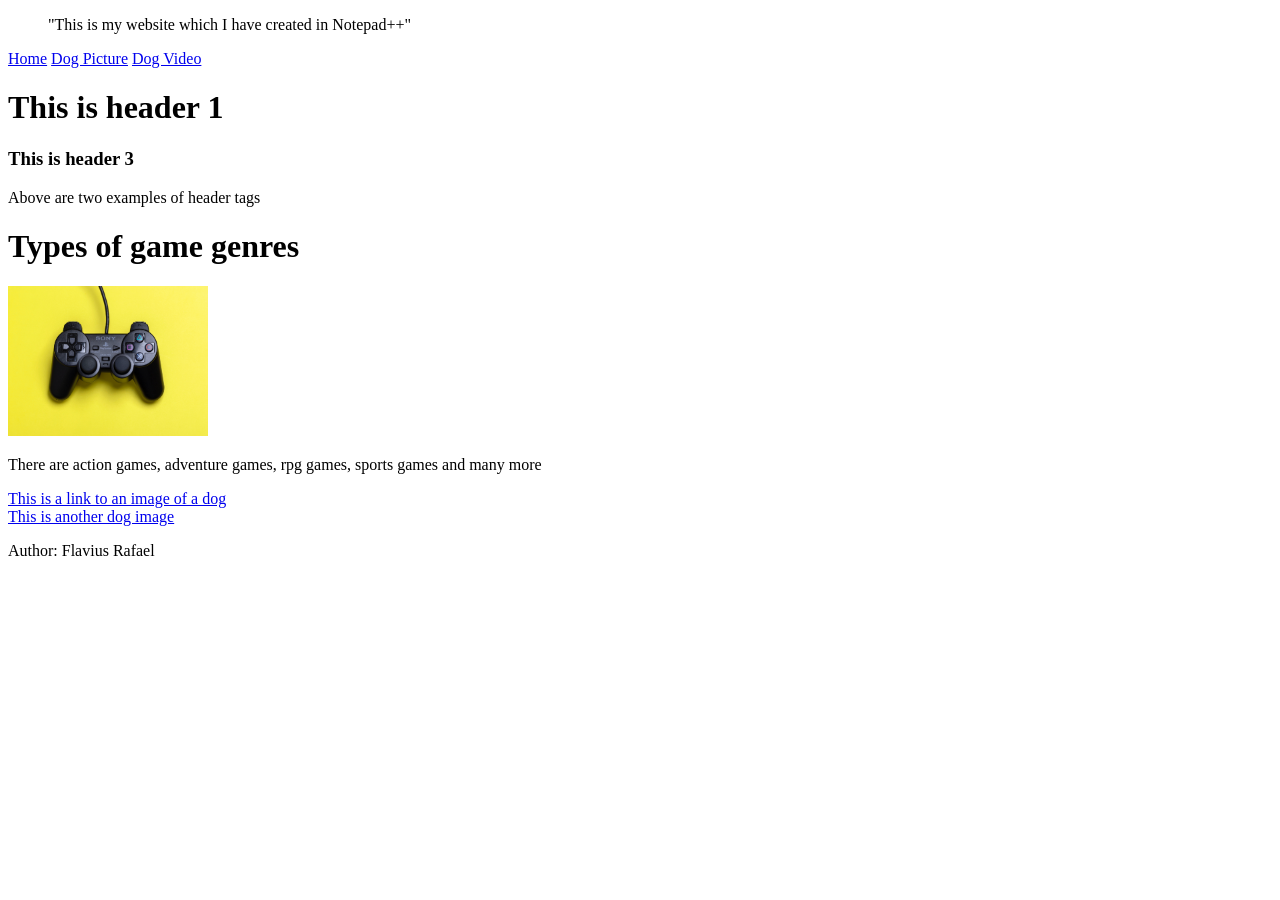
<file: Assignment/Assignment.html>
<!doctype html>
<html lang="en">
<head>
	<title>Assignment</title>
	<meta charset="UTF-8">
	<link rel="stylesheet" href="style.css">
	<blockquote><p> "This is my website which I have created in Notepad++" </p></blockquote>
</head>
<body>
	<nav>
	<a href="Assignment.html">Home</a>
	<a href="Dog.html">Dog Picture</a>
	<a href="Dog_Video.html">Dog Video</a>
	</nav>
<h1> This is header 1 </h1>
<h3>This is header 3</h3>
<p>Above are two examples of header tags</p>

<main>
<h1> Types of game genres</h1>
<img class = "gaming-image" src="pexels-stas-knop-1579240.jpg">
<br>
<p>
 There are action games, adventure games, rpg games, sports games and many more</p>
</main>
<a href="dog.html">This is a link to an image of a dog</a>
<br>
<a href="https://undark.org/wp-content/uploads/2022/09/dog.jpg">This is another dog image</a>
<footer>
<p> Author: Flavius Rafael<p>
</footer>

</body>
</html>
</file>
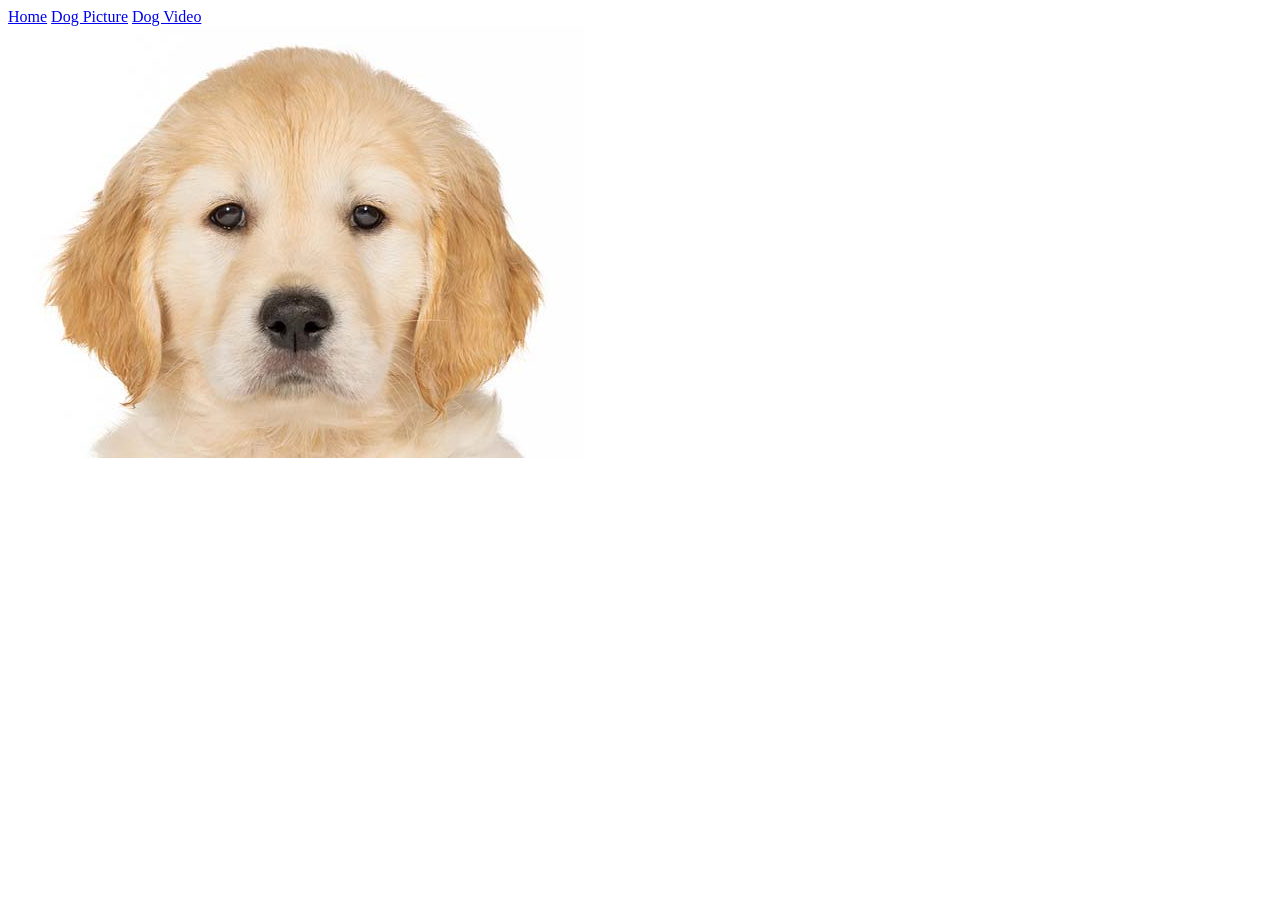
<file: Assignment/Dog.html>
<!doctype html>
<html lang="en">
<head>
	<title>Dog Image</title>
	<meta charset="UTF-8">
	<link rel="stylesheet" href="style.css">
</head>
<body>
	<nav>
	<a href="Assignment.html">Home</a>
	<a href="Dog.html">Dog Picture</a>
	<a href="Dog_Video.html">Dog Video</a>
	</nav>
<img src= "dog.jpg">
</file>
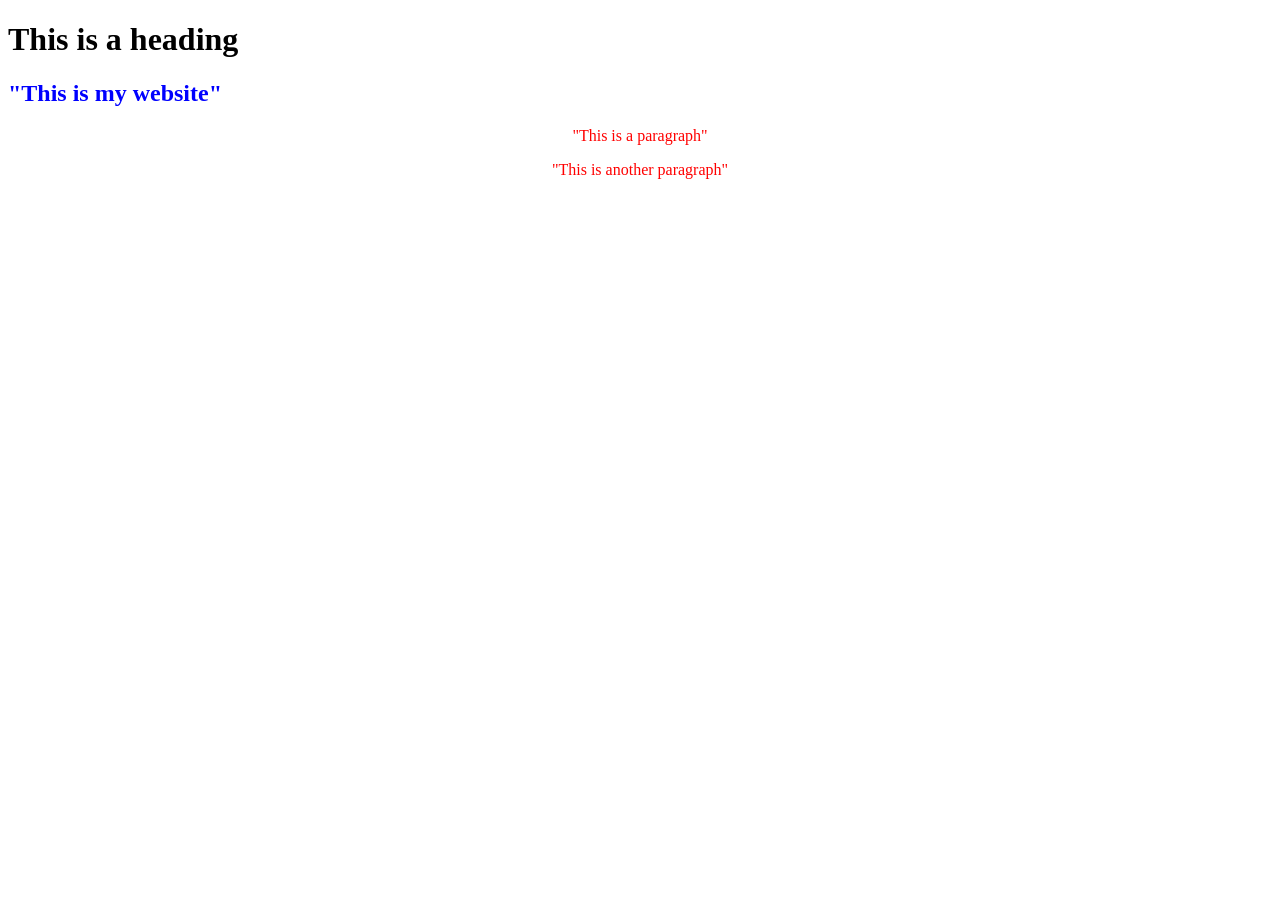
<file: Basic_HTML_and_CSS/Basic_HTML_3.html>
<!doctype html>
<html lang="en">
<head>
<style>
</style>
<link rel="stylesheet" type="text/css" href="Basic_CSS_1.css">
	<meta charset="UTF-8">
	<title>Basic HTML and CSS</title>
</head>
<body>
<h1> This is a heading </h1>

<div style="color:blue">
<h2>"This is my website"</h2>
<p>"This is a paragraph"</h2>
<p>"This is another paragraph"</p>

</body>
</file>
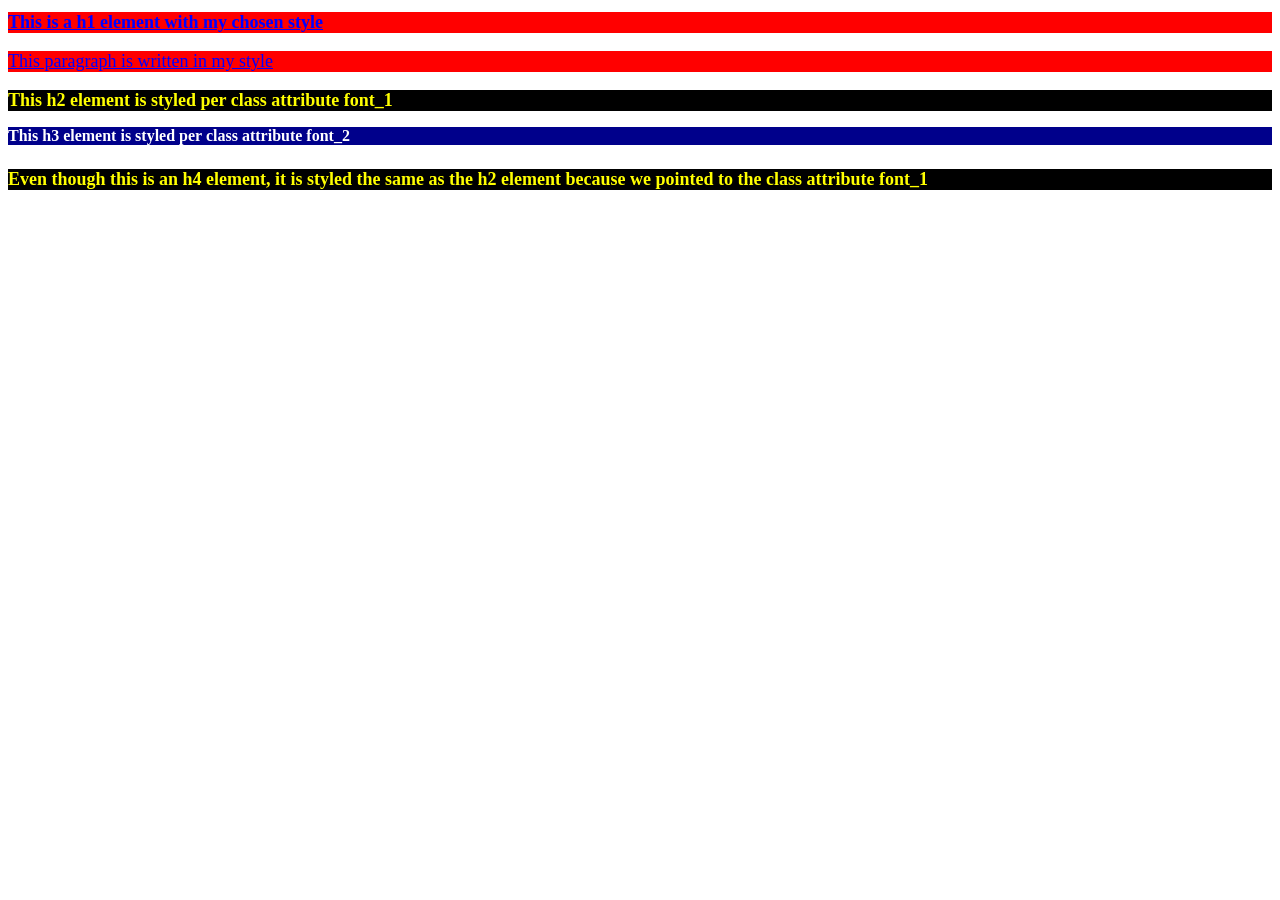
<file: Basic_HTML_and_CSS/Basic_HTML_4.html>
<!DOCTYPE html>
<html lang="en">
<head>
	<meta charset="UTF-8">
	<title>Document</title>
</head>
<body>
<style>
.font_1 {
background-color: black;
color: yellow;
font-size: large;
}

.font_2 {
background-color: darkblue;
color: white;
font-size: medium;
}

.My_Own_Style {
background: red;
color: blue;
text-decoration: underline;
font-weight: italic;
font-size:large;
}

</style>
<h1 class="My_Own_Style"> This is a h1 element with my chosen style</h1>
<p class="My_Own_Style"> This paragraph is written in my style</p>
<h2 class="font_1">This h2 element is styled per class attribute font_1</h2>
<h3 class="font_2">This h3 element is styled per class attribute font_2</h2>
<h4 class="font_1">Even though this is an h4 element, it is styled the same as the h2 element because we pointed to the class attribute font_1</h4>
	
</body>
</html>
</file>
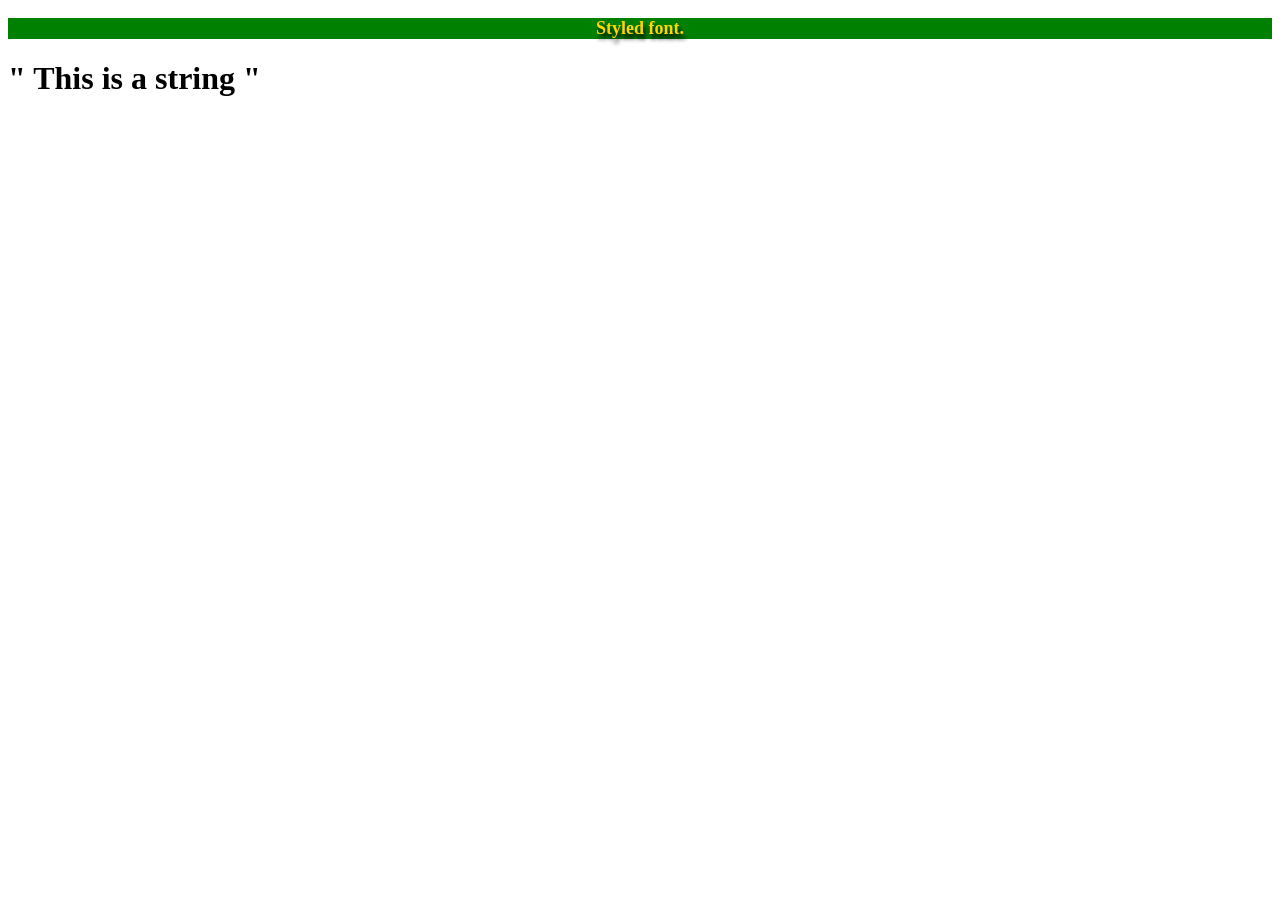
<file: Basic_HTML_and_CSS/Basic_HTML_5.html>
<!doctype html>
<html lang="en">
<head>
	<meta charset="UTF-8">
	<title>Document</title>
</head>
<body>
<link rel="stylesheet" type="text/css" href="Basic_CSS_2.css">
<p>Styled font.</p>
<h1>&quot; This is a string &quot;</h1>

	
</body>
</html>
</file>
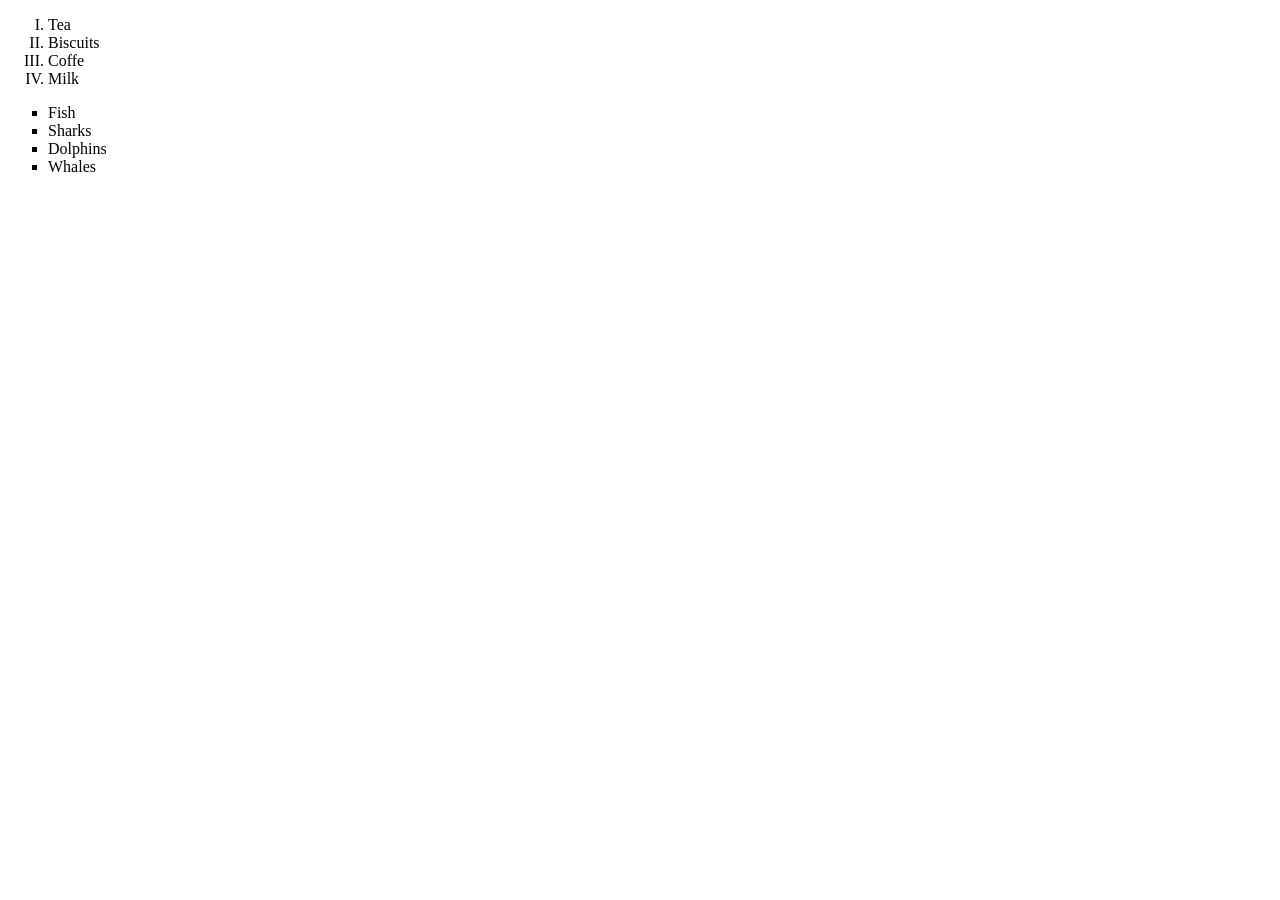
<file: Basic_HTML_and_CSS/HTML_Lists.html>
<!doctype html>
<html lang="en">
<head>
<link rel="stylesheet" href="CSS_Lists.css">
	<meta charset="UTF-8">
	<title>Ordered and unordered lists</title>
</head>
<body>

<ol>


<li>Tea</li>
<li>Biscuits</li>
<li>Coffe</li>
<li>Milk</li>

</ol>

<ul>
<li>Fish</li>
<li>Sharks</li>
<li>Dolphins</li>
<li>Whales</li>
</ul>

</body>
</html>
</file>
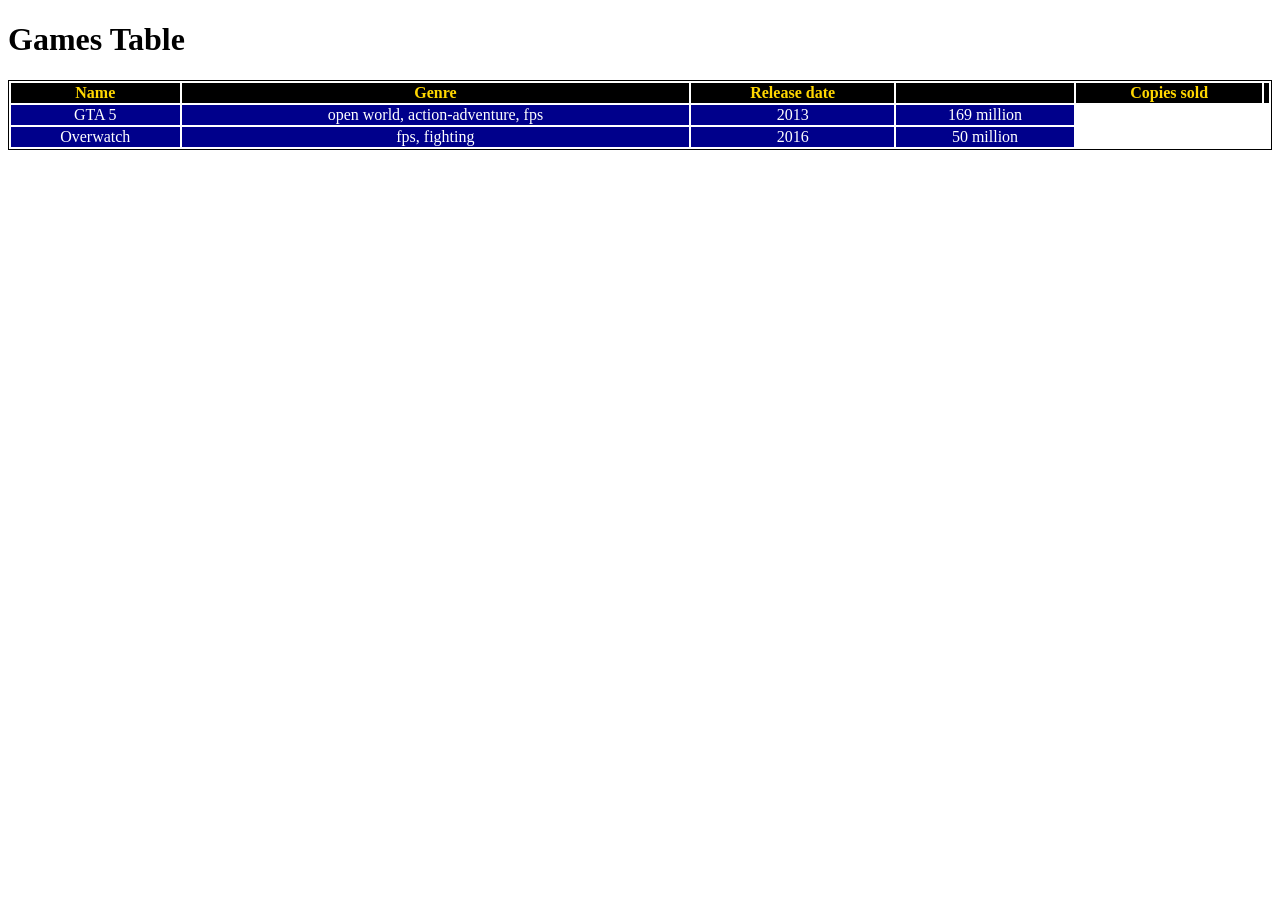
<file: Basic_HTML_and_CSS/HTML_Table.html>
<!doctype html>
<html lang="en">
<head>
<link rel="stylesheet" href="CSS_Table.css">
	<meta charset="UTF-8">
</head>
<body>
<h1> Games Table </h1>
<table class = "center"; style="width:100%" > 
<tr>
<th>Name </th>
<th>Genre </th>
<th> Release date <th>
<th> Copies sold<th>
</tr>
<tr>
<td> GTA 5 </td>
<td> open world, action-adventure, fps </td>
<td> 2013 </td>
<td> 169 million </td>
</tr>
<tr>
<td> Overwatch </td>
<td> fps, fighting </td>
<td> 2016 </td>
<td> 50 million </td>
</tr>

</table>

</body>
</html>
</file>
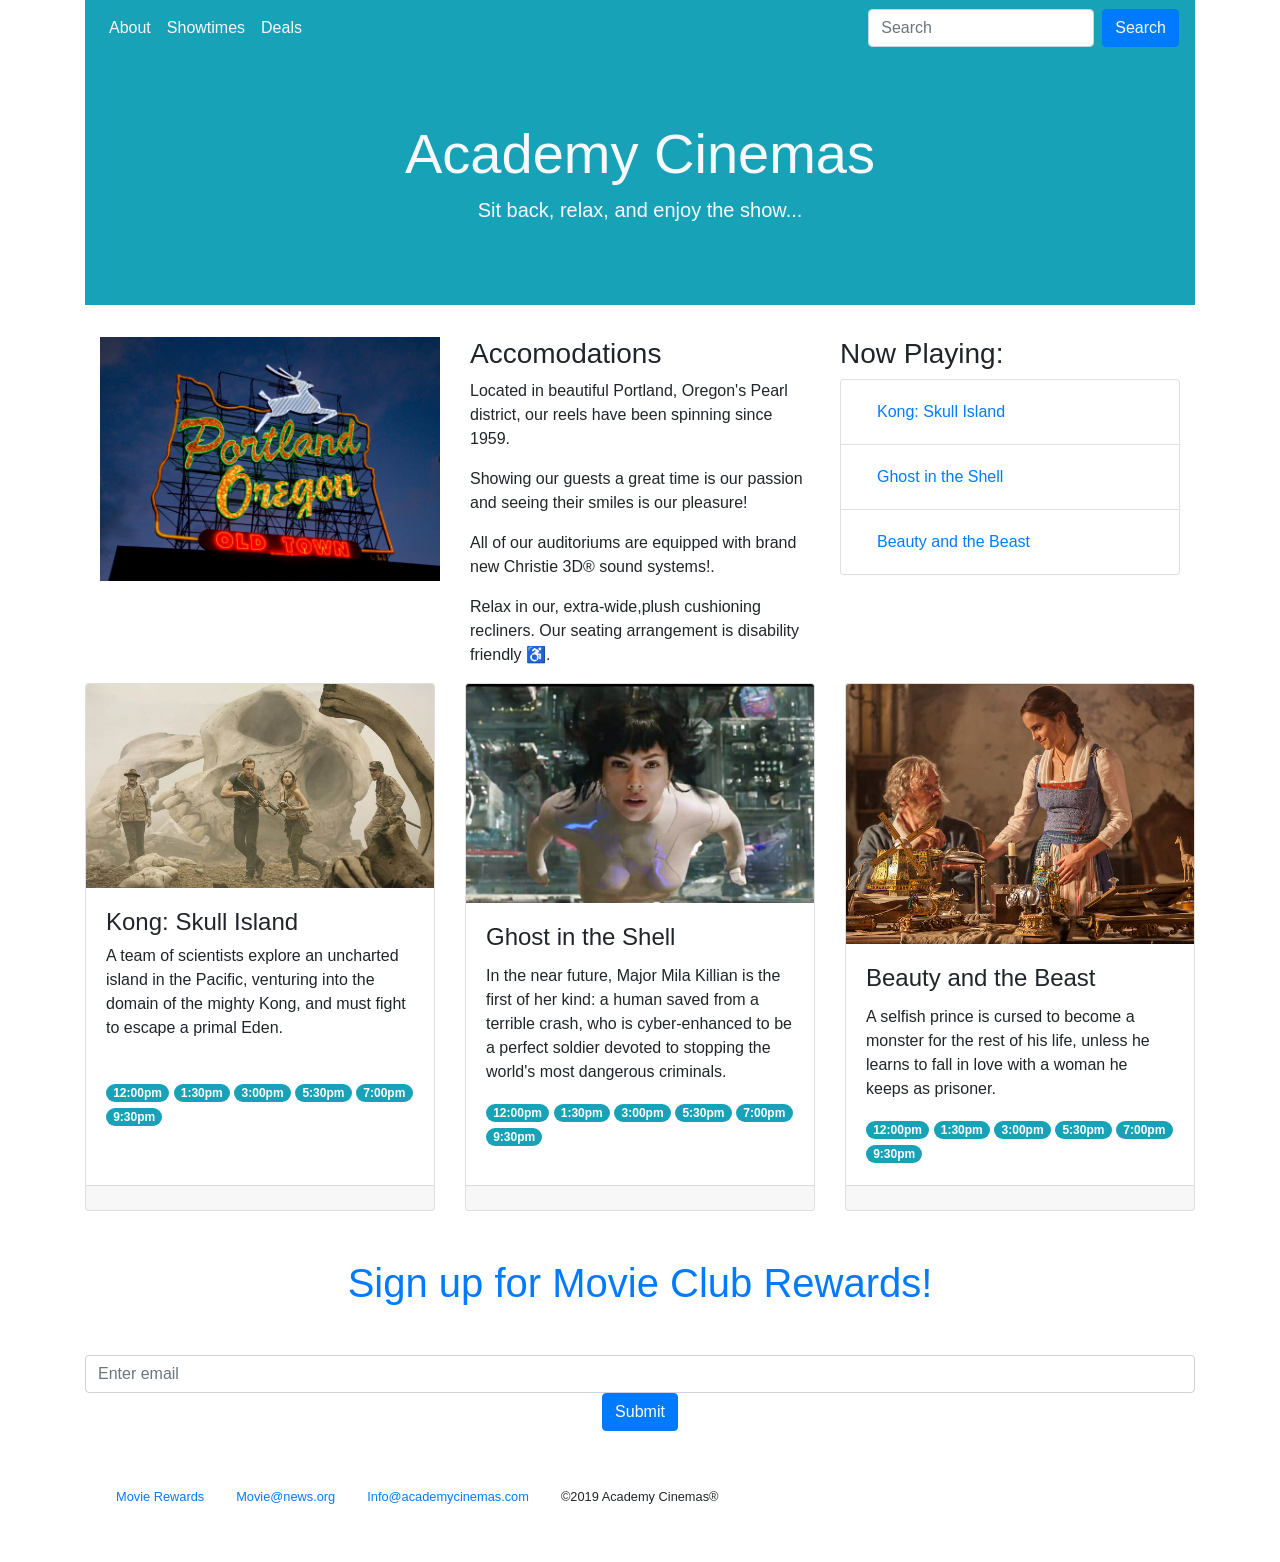
<file: boostrap4_project/academy_cinemas.html>
<!doctype html>
<html lang="en">
  <head>
    <!-- Required meta tags -->
    <meta charset="utf-8">
    <meta name="viewport" content="width=device-width, initial-scale=1, shrink-to-fit=no">

    <!-- Bootstrap CSS -->
    <link rel="stylesheet" href="https://cdn.jsdelivr.net/npm/bootstrap@4.0.0/dist/css/bootstrap.min.css" integrity="sha384-Gn5384xqQ1aoWXA+058RXPxPg6fy4IWvTNh0E263XmFcJlSAwiGgFAW/dAiS6JXm" crossorigin="anonymous">

    <title>Academy Cinema!</title>
  </head>
  <body>


    <div class="container">

        <nav class="navbar navbar-expand-lg navbar-light bg-info">

        <div class="collapse navbar-collapse" id="navbarTogglerDemo2">
            <ul class="navbar-nav mr-auto mt-2 mt-lg-0">
            <li class="nav-item active">
            <a class="nav-link text-light"href="#about">About</a>
        </li>
        <li class="nav-item active">
            <a class="nav-link text-light" href="#card-title">Showtimes</a>
        </li>
        <li class="nav-item active">
            <a class="nav-link text-light " href="#form-group">Deals</a>
        </li>
    </ul>
    <form class="form-inline my-2 my-lg-0">
        <input class="form-control mr-sm-2" type="search" placeholder="Search">
        <button class="btn btn-primary my-2 my-sm-0 text-light" type="submit">Search</button>

    </form>
    </div>
    </nav>

    <div class="jumbotron jumbotron-fluid bg-info text-center">


        <div class="container">
            <h1 class="display-4 text-light">Academy Cinemas</h1>
            <p class="lead text-light">Sit back, relax, and enjoy the show...</p>
        </div>
        </div>

        <div class="container">
            <div class="row">
            <div class="col-sm">
                <img class="img-fluid" src="./images/pdx.jpg" alt=""/>

            </div>

            <div class="col-sm">

            <h3 id ="about">Accomodations</h3>
            <p>Located in beautiful Portland, Oregon's Pearl district, our reels have been spinning since 1959.</p>
            <p>Showing our guests a great time is our passion and seeing their smiles is our pleasure!</p>
            <p>All of our auditoriums are equipped with brand new Christie 3D&reg; sound systems!.</p>
            <p>Relax in our, extra-wide,plush cushioning recliners. Our seating arrangement is disability friendly &#9855;.</p>
        </div>
        <div class="col-sm">
            <h3>Now Playing:</h3>
            <ul class="list-group">
                <li class="list-group-item">
                    <a class="nav-link" href="#">Kong: Skull Island</a>
                </li>
                <li class="list-group-item">
                    <a class="nav-link" href="#"> Ghost in the Shell</a>
                </li>
                <li class="list-group-item">
                    <a class="nav-link" href="#">Beauty and the Beast</a>
                </li>
            </ul>
            </div>
            </div>
            </div>


            <!--showtimes-->
<div class="card-deck">
    <div class="card">
      <img src="./images/kongskullisland.jpg" class="card-img-top" alt="Card image cap">
      <div class="card-body">
        <h4 id="card-title">Kong: Skull Island</h4>
        <p class="card-text">A team of scientists explore an uncharted island in the Pacific, venturing into the domain of the mighty Kong, and must fight to escape a primal Eden.</p><br>
        <span class="badge badge-pill badge-info">12:00pm</span>
        <span class="badge badge-pill badge-info">1:30pm</span>
        <span class="badge badge-pill badge-info">3:00pm</span>
        <span class="badge badge-pill badge-info">5:30pm</span>
        <span class="badge badge-pill badge-info">7:00pm</span>
        <span class="badge badge-pill badge-info">9:30pm</span>
      </div>
      <div class="card-footer"></div>
    </div>
    <div class="card">
      <img src="./images/ghostintheshell.jpg" class="card-img-top" alt="Card image cap">
      <div class="card-body">
        <h4 class="card-title">Ghost in the Shell</h4>
        <p class="card-text">In the near future, Major Mila Killian is the first of her kind: a human saved from a terrible crash, who is cyber-enhanced to be a perfect soldier devoted to stopping the world's most dangerous criminals.</p>
        <span class="badge badge-pill badge-info">12:00pm</span>
        <span class="badge badge-pill badge-info">1:30pm</span>
        <span class="badge badge-pill badge-info">3:00pm</span>
        <span class="badge badge-pill badge-info">5:30pm</span>
        <span class="badge badge-pill badge-info">7:00pm</span>
        <span class="badge badge-pill badge-info">9:30pm</span>
      </div>
      <div class="card-footer"></div>
    </div>
    <div class="card">
        <img class="card-img-top" src="./images/beautyandthebeast.jpg" alt="Card image cap">
        <div class="card-body">
          <h4 class="card-title">Beauty and the Beast</h4>
          <p class="card-text"> A selfish prince is cursed to become a monster for the rest of his life, unless he learns to fall in love with a woman he keeps as prisoner.</p>
         <span class="badge badge-pill badge-info">12:00pm</span>
         <span class="badge badge-pill badge-info">1:30pm</span>
         <span class="badge badge-pill badge-info">3:00pm</span>
         <span class="badge badge-pill badge-info">5:30pm</span>
         <span class="badge badge-pill badge-info">7:00pm</span>
         <span class="badge badge-pill badge-info">9:30pm</span>
      </div>
      <div class="card-footer"></div>
    </div>
  </div>
  <!--showtimes-->


            <div class="text-center">
                <form>
                    <h1 class="text-primary my-5">Sign up for Movie Club Rewards!</h1>
                    <div id="form-group">
                        <input type="email" class="form-control" id="exampleInputPassword1" aria-describedby="emailHelp" placeholder="Enter email">      
                    </div>
                    <button type="submit" class="btn btn-primary">Submit</button>
                </form>
              </div>
        
              <div class="container my-5">
                <ul class="nav nav-inline">
                    <li class="nav-item">
                        <small><a class="nav-link active" href="#">Movie Rewards</a></small>
                        </li>
                        <li class="nav-item">
                            <small><a class="nav-link" href="#">Movie@news.org</a></small>
                        </li>
                        <li class="nav-item">
                            <small><a class="nav-link" href="#">Info@academycinemas.com</a></small>
                        </li>
                        <li class="nav-item">
                            <small class="nav-link">&copy2019 Academy Cinemas&reg;</small>
                        </li>
                        </ul>
                </ul>
              </div>
 <!-- Optional JavaScript -->
    <!-- jQuery first, then Popper.js, then Bootstrap JS -->
    <script src="https://code.jquery.com/jquery-3.2.1.slim.min.js" integrity="sha384-KJ3o2DKtIkvYIK3UENzmM7KCkRr/rE9/Qpg6aAZGJwFDMVNA/GpGFF93hXpG5KkN" crossorigin="anonymous"></script>
    <script src="https://cdn.jsdelivr.net/npm/popper.js@1.12.9/dist/umd/popper.min.js" integrity="sha384-ApNbgh9B+Y1QKtv3Rn7W3mgPxhU9K/ScQsAP7hUibX39j7fakFPskvXusvfa0b4Q" crossorigin="anonymous"></script>
    <script src="https://cdn.jsdelivr.net/npm/bootstrap@4.0.0/dist/js/bootstrap.min.js" integrity="sha384-JZR6Spejh4U02d8jOt6vLEHfe/JQGiRRSQQxSfFWpi1MquVdAyjUar5+76PVCmYl" crossorigin="anonymous"></script>
    </body>
    </html>
</file>
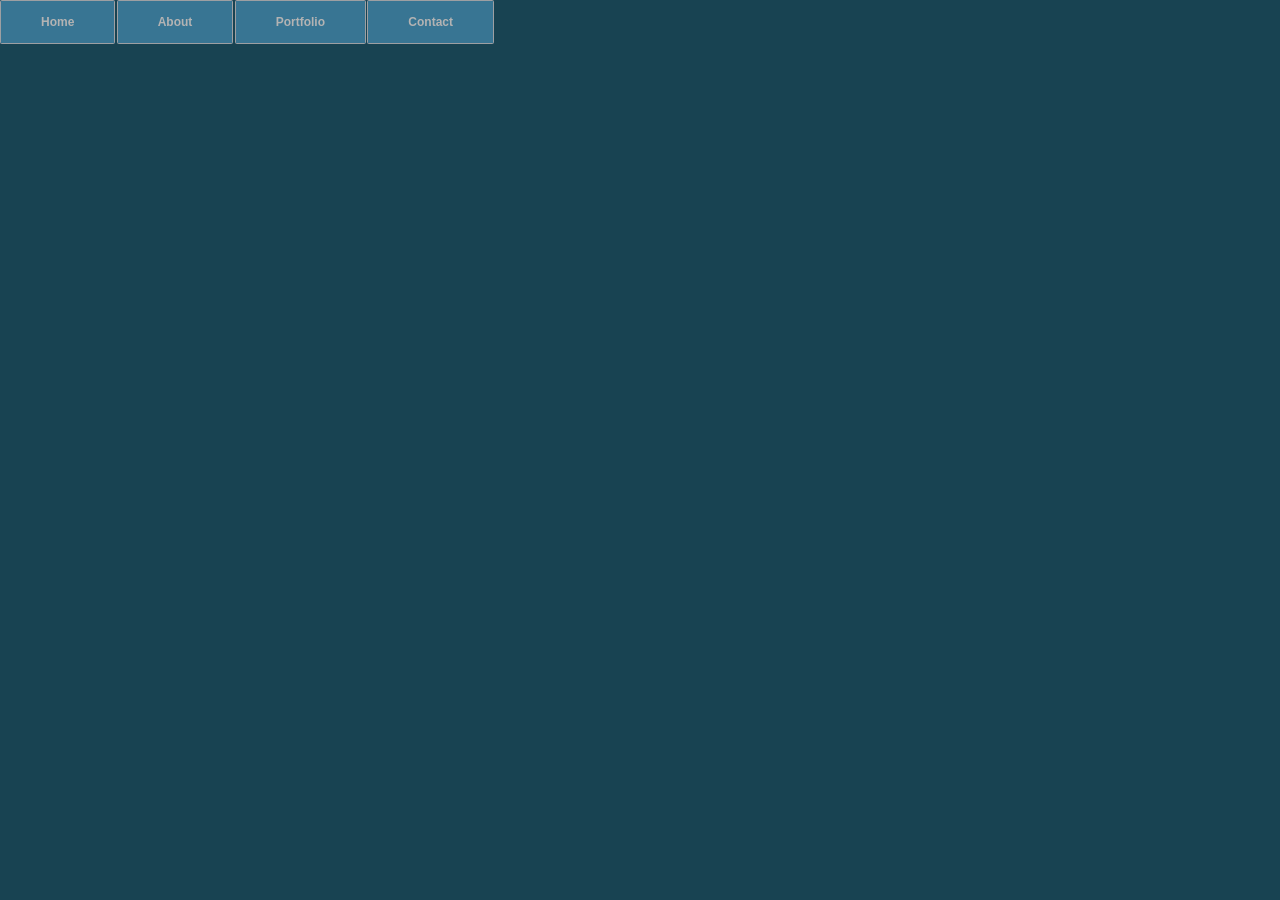
<file: Project/css_menu_rollover.html>
<!DOCTYPE html>
<html lang="en">
<head>
    <meta charset="UTF-8">
    <link rel ="stylesheet" href="./css/menu_rollover.css">
    <meta http-equiv="X-UA-Compatible" content="IE=edge">
    <meta name="viewport" content="width=device-width, initial-scale=1.0">
    <title>CSS dropd-down Menu Demo</title>
</head>
<body>
    <div class="wrap">
        <div class="menu-container">
            <ul class="menu">
                <li>Home</li>
                <li>About</li>
                <li>Portfolio
                  <ul class="submenu">
                    <li>Page 1</li>
                    <li>Page 2</li>
                    <li>Page 3</li>
                    <li>Page 4</li>
                </ul>
                </li>
                <li>Contact</li>
            </ul>
        </div>
    </div>
    
</body>
</html>
</file>
<file: Assignment/style.css>
.gaming-image {
	width:200px;
	height:150px;
}
</file>
<file: Basic_HTML_and_CSS/Basic_CSS_1.css>
p {
	color:blue;
}

p {
	color:red;
	text-align:center;
	
}
</file>
<file: Basic_HTML_and_CSS/Basic_CSS_2.css>
p {
	color:gold;
	background-color:green;
	font-weight:bold;
	font-size: large;
	text-align:center;
	text-shadow: 2px 5px 4px black;
]
</file>
<file: Basic_HTML_and_CSS/CSS_Lists.css>
ol {
	list-style-type: upper-roman;
	
}
ul {
	list-style-type: square;
	
}
</file>
<file: Basic_HTML_and_CSS/CSS_Table.css>
.center {
	text-align:center;
	justify-content: center

}

table {
	border: 1px solid black;

}

td:hover {
	background-color: red;
	color: black;

}

tr, th {
	background-color: black;
	color: gold;
	
}

tr, td {
	background-color: darkblue;
	color: white;
}
</file>
<file: Project/css/menu_rollover.css>
body {
    background: #184352;
}

.wrap {
    top: 0;
    left: 0;
    height: auto;
    width: 100%;
}

.menu-container {
    top: 0;
    left: 0;
    /* To the top edge of the screen */
    position: absolute;
    width: 100%;
    background-color: #184352;
}



.menu {
    font: bold 12px/18px sans-serif;
    text-align: center;
    display: inline;
    margin: 0;
    padding: 0;
    list-style: none;
}


.menu li {
    color: #B3B3B3;
    display: inline-block;
    margin-right: -2px;
    position: relative;
    padding: 12px 40px;
    border: 1px solid #9D9FA2;
    border-radius: 1.5px;
    background-color: #387593;
    cursor: pointer;

}



.menu li:hover {
    background-color: #5EAFDF;
    color: #fff;

}

.menu li:hover ul {
    display: block;
    opacity: 1;

    /* While hovered, drop down-menu appears 
    This also avoids a block-level bug */
    visibility: visible;
}




.submenu {
    padding: 0;
    left: 0;
    position: absolute;
    top: 43.5px;
    width: 125.5px;
    opacity: 0;

    /*While not being hovered, drop down-menu hides
    This also avoids a block-level bug */
    visibility: hidden;
}
.submenu li {
    background-color: #387593;
    display: block;
    color: #B3B3B3;
}


.submenu li:hover {
    color: #fff;
    background-color: #5EAFDF;


}
</file>
